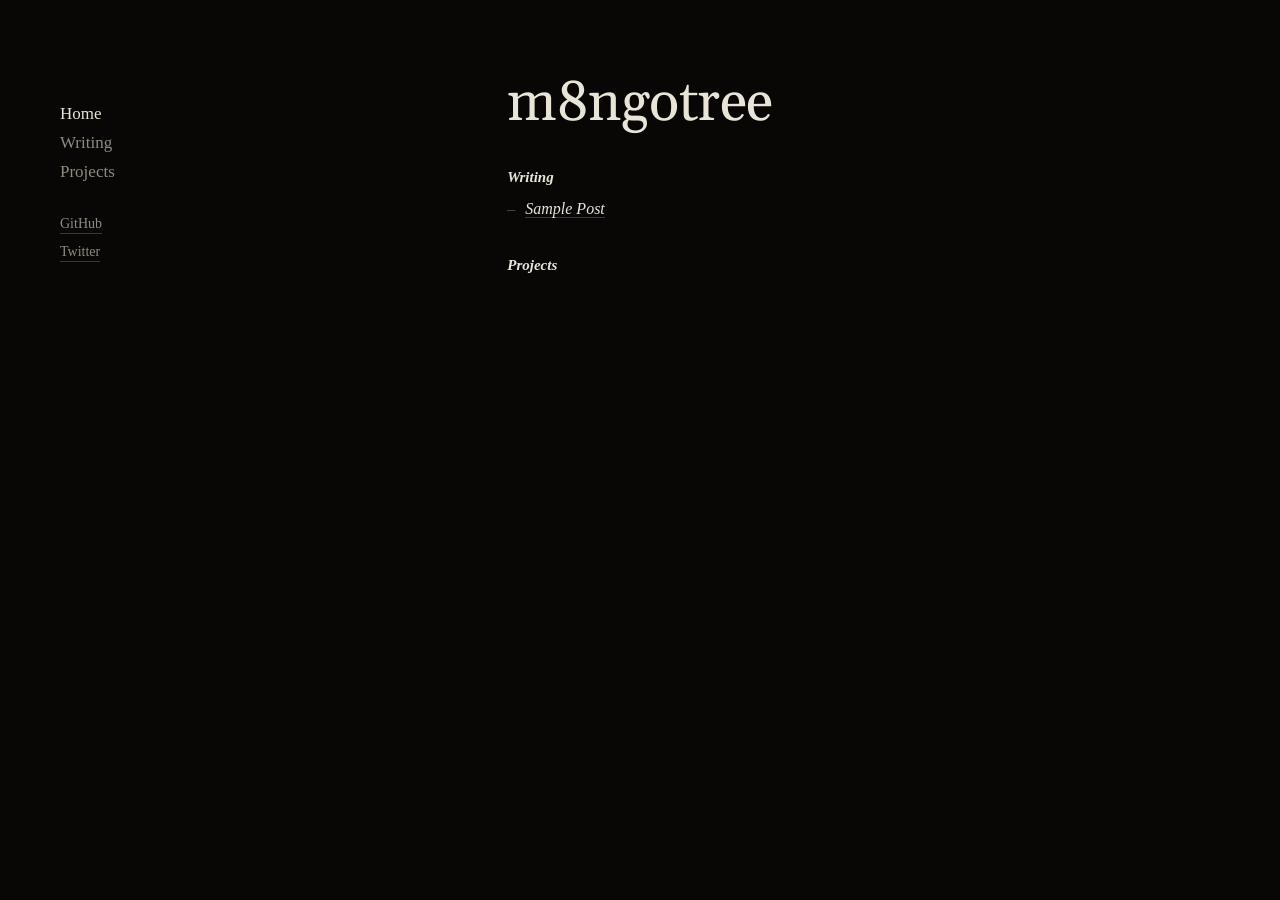
<file: index.html>
<!DOCTYPE html>
<html lang="en">
<head>
  <meta charset="UTF-8" />
  <meta name="color-scheme" content="dark" />
  <meta name="viewport" content="width=device-width, initial-scale=1.0" />
  <title>m8ngotree</title>
  <link rel="icon" href="data:," />
  <link rel="preconnect" href="https://fonts.googleapis.com" />
  <link rel="preconnect" href="https://fonts.gstatic.com" crossorigin />
  <link href="https://fonts.googleapis.com/css2?family=Gelasio:wght@400&display=swap" rel="stylesheet" />
  <link rel="stylesheet" href="/style.css" />
</head>
<body>
  <div class="page">
    <div class="layout">

      <nav class="sidebar" aria-label="Main navigation">
        <div class="sidebar-section">
          <a class="sidebar-link active" href="/" aria-current="page">Home</a>
          <a class="sidebar-link" href="/#writing">Writing</a>
          <a class="sidebar-link" href="/#projects">Projects</a>
        </div>
        <div class="sidebar-section sidebar-social">
          <a href="https://github.com/m8ngotree">GitHub</a>
          <a href="https://x.com/m8ngotree">Twitter</a>
        </div>
      </nav>

      <main class="content home" id="main-content">
        <h1 class="name">m8ngotree</h1>

        <h2 class="section-title" id="writing">Writing</h2>
        <div class="projects">
          <!-- One .item per post, newest first. -->
          <div class="item"><a href="/writing/sample-post">Sample Post</a></div>
        </div>

        <h2 class="section-title" id="projects">Projects</h2>
        <div class="projects">
          <!-- <div class="item"><a href="https://github.com/m8ngotree/REPO">Project Name</a></div> -->
        </div>
      </main>

    </div>
  </div>
</body>
</html>
</file>
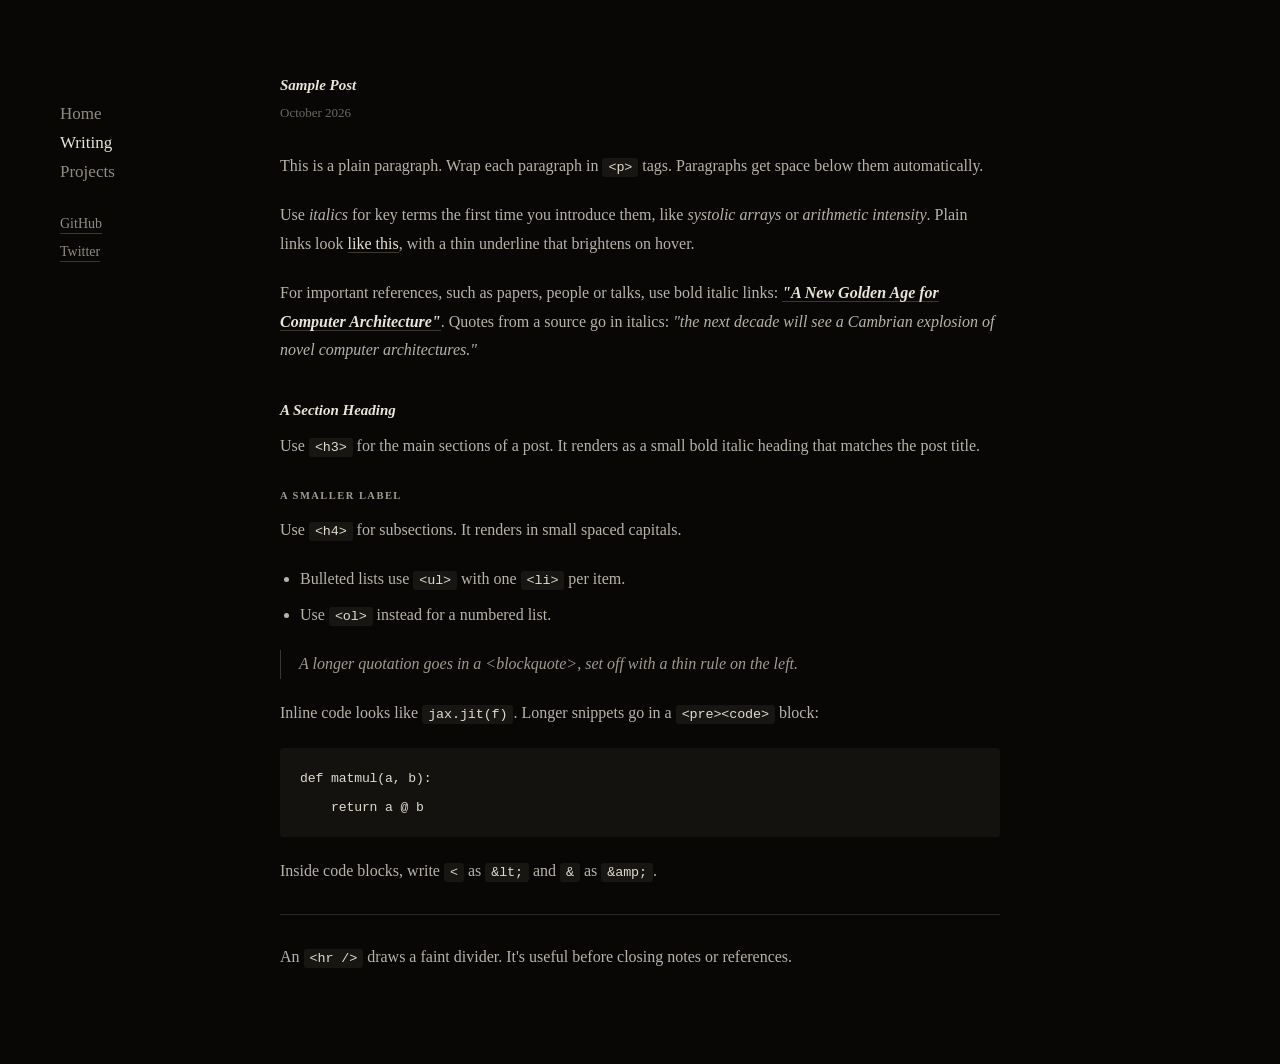
<file: writing/sample-post.html>
<!DOCTYPE html>
<html lang="en">
<head>
  <meta charset="UTF-8" />
  <meta name="color-scheme" content="dark" />
  <meta name="viewport" content="width=device-width, initial-scale=1.0" />
  <title>Sample Post - m8ngotree</title>
  <link rel="icon" href="data:," />
  <link rel="stylesheet" href="/style.css" />
</head>
<!--
  New post:
    1. Copy this file to writing/your-post-name.html
    2. Change the <title>, .article-title, .article-date and .article-body
    3. Add <div class="item"><a href="/writing/your-post-name">Your Title</a></div>
       under Writing in index.html (GitHub Pages serves it without the .html)
-->
<body>
  <div class="page">
    <div class="layout">

      <nav class="sidebar" aria-label="Main navigation">
        <div class="sidebar-section">
          <a class="sidebar-link" href="/">Home</a>
          <a class="sidebar-link active" href="/#writing">Writing</a>
          <a class="sidebar-link" href="/#projects">Projects</a>
        </div>
        <div class="sidebar-section sidebar-social">
          <a href="https://github.com/m8ngotree">GitHub</a>
          <a href="https://x.com/m8ngotree">Twitter</a>
        </div>
      </nav>

      <main class="content" id="main-content">
        <div class="article-header">
          <div class="article-title">Sample Post</div>
          <div class="article-date">October 2026</div>
        </div>

        <div class="article-body">
          <p>This is a plain paragraph. Wrap each paragraph in <code>&lt;p&gt;</code> tags. Paragraphs get space below them automatically.</p>

          <p>Use <em>italics</em> for key terms the first time you introduce them, like <em>systolic arrays</em> or <em>arithmetic intensity</em>. Plain links look <a href="https://github.com/m8ngotree">like this</a>, with a thin underline that brightens on hover.</p>

          <p>For important references, such as papers, people or talks, use bold italic links: <em><strong><a href="https://dl.acm.org/doi/10.1145/3282307">"A New Golden Age for Computer Architecture"</a></strong></em>. Quotes from a source go in italics: <em>"the next decade will see a Cambrian explosion of novel computer architectures."</em></p>

          <h3>A Section Heading</h3>

          <p>Use <code>&lt;h3&gt;</code> for the main sections of a post. It renders as a small bold italic heading that matches the post title.</p>

          <h4>A Smaller Label</h4>

          <p>Use <code>&lt;h4&gt;</code> for subsections. It renders in small spaced capitals.</p>

          <ul>
            <li>Bulleted lists use <code>&lt;ul&gt;</code> with one <code>&lt;li&gt;</code> per item.</li>
            <li>Use <code>&lt;ol&gt;</code> instead for a numbered list.</li>
          </ul>

          <blockquote>A longer quotation goes in a &lt;blockquote&gt;, set off with a thin rule on the left.</blockquote>

          <p>Inline code looks like <code>jax.jit(f)</code>. Longer snippets go in a <code>&lt;pre&gt;&lt;code&gt;</code> block:</p>

<pre><code>def matmul(a, b):
    return a @ b</code></pre>

          <p>Inside code blocks, write <code>&lt;</code> as <code>&amp;lt;</code> and <code>&amp;</code> as <code>&amp;amp;</code>.</p>

          <hr />

          <p>An <code>&lt;hr /&gt;</code> draws a faint divider. It's useful before closing notes or references.</p>
        </div>
      </main>

    </div>
  </div>
</body>
</html>
</file>
<file: style.css>
/* Dark-only palette adapted from jepeake.com */

* { margin: 0; padding: 0; box-sizing: border-box; }

body {
  background: #080706;
  min-height: 100vh;
  display: flex;
  justify-content: center;
  padding: 72px 20px;
  font-family: Georgia, serif;
  font-weight: 300;
  color: #b8b3a8;
}

::selection { background: #594d30; color: #f0ece0; }

.page { max-width: 1160px; width: 100%; }

.layout {
  display: grid;
  grid-template-columns: 220px minmax(0, 1fr);
}

@media (min-width: 1160px) {
  .layout { grid-template-columns: 220px minmax(0, 720px) 220px; }
}

/* sidebar */

.sidebar {
  width: 180px;
  padding-right: 20px;
  padding-top: 28px;
  position: sticky;
  top: 0;
  align-self: flex-start;
}

.sidebar-section { margin-bottom: 28px; }

.sidebar-link {
  display: block;
  font-size: 17px;
  line-height: 1.7;
  color: #908b80;
  border-bottom: none;
  transition: color 0.2s;
}

.sidebar-link:hover,
.sidebar-link.active { color: #e8e4d8; }

.sidebar-social {
  display: flex;
  flex-direction: column;
  align-items: flex-start;
  gap: 9px;
}

.sidebar-social a {
  font-size: 14px;
  line-height: 1.3;
  color: #908b80;
  border-bottom-color: #3a3833;
  transition: color 0.2s, border-color 0.2s;
}

.sidebar-social a:hover { color: #e8e4d8; border-bottom-color: #e8e4d8; }

/* content */

.content {
  min-width: 0;
  font-size: 16px;
  line-height: 1.8;
}

/* home page: shrink to the widest line so the text centres in the column */
.content.home {
  width: max-content;
  max-width: 100%;
  justify-self: center;
}

.name {
  font-family: 'Gelasio', Georgia, serif;
  font-size: 56px;
  font-weight: 400;
  color: #e8e4d8;
  letter-spacing: -0.5px;
  line-height: 1.15;
  margin-bottom: 28px;
}

a {
  color: #e8e4d8;
  text-decoration: none;
  border-bottom: 1px solid #3a3833;
  transition: border-color 0.2s;
}

a:hover { border-bottom-color: #e8e4d8; }

a:focus-visible { outline: 1px solid #c4b48f; outline-offset: 4px; }

.section-title {
  font-weight: 700;
  font-style: italic;
  font-size: 15px;
  color: #e8e4d8;
  margin-top: 28px;
  margin-bottom: 4px;
}

.item {
  padding-left: 18px;
  position: relative;
  font-style: italic;
}

.item::before {
  content: '\2013';
  position: absolute;
  left: 0;
  color: #555048;
}

.projects .item { margin-bottom: 2px; }

.projects a:visited { color: #aaa394; border-bottom-color: #635c4e; }
.projects a:hover { color: #e8e4d8; border-bottom-color: currentColor; }

.empty { color: #555048; font-style: italic; }

/* articles */

.article-header { margin-bottom: 28px; }

.article-title {
  font-weight: 700;
  font-style: italic;
  font-size: 15px;
  color: #e8e4d8;
  margin-bottom: 2px;
}

.article-date { font-size: 13px; color: #6a6660; }

.article-body p { margin-bottom: 20px; }

.article-body h3 {
  font-weight: 700;
  font-style: italic;
  font-size: 15px;
  color: #e8e4d8;
  margin-top: 32px;
  margin-bottom: 8px;
}

.article-body h4 {
  font-weight: 700;
  font-size: 10.5px;
  color: #a09a8e;
  text-transform: uppercase;
  letter-spacing: 0.14em;
  margin-top: 26px;
  margin-bottom: 10px;
}

.article-body ul,
.article-body ol {
  padding-left: 20px;
  margin-bottom: 20px;
}

.article-body ul li { margin-bottom: 8px; }
.article-body ol li { margin-bottom: 4px; }

.article-body blockquote {
  border-left: 1px solid #3a3833;
  padding-left: 18px;
  margin-bottom: 20px;
  font-style: italic;
  color: #a09a8e;
}

.article-body hr {
  border: none;
  border-top: 1px solid #2a2823;
  margin: 28px 0;
}

.article-body code {
  font-family: 'SF Mono', 'Fira Code', 'Fira Mono', Menlo, Consolas, monospace;
  font-size: 0.84em;
  color: #e0dccf;
  background: #181612;
  padding: 2px 6px;
  border-radius: 3px;
  letter-spacing: -0.01em;
}

.article-body pre {
  background: #14120e;
  padding: 16px 20px;
  border-radius: 4px;
  overflow-x: auto;
  margin-bottom: 20px;
}

.article-body pre code {
  background: none;
  padding: 0;
  border-radius: 0;
  font-size: 0.82em;
  line-height: 1.6;
}

@media (max-width: 700px) {
  body { padding: 40px 20px; }
  .name { font-size: 42px; }
  .layout { grid-template-columns: 1fr; }
  .sidebar {
    width: 100%;
    padding-right: 0;
    margin-bottom: 28px;
    position: static;
  }
  .content.home { width: auto; justify-self: stretch; }
}
</file>
